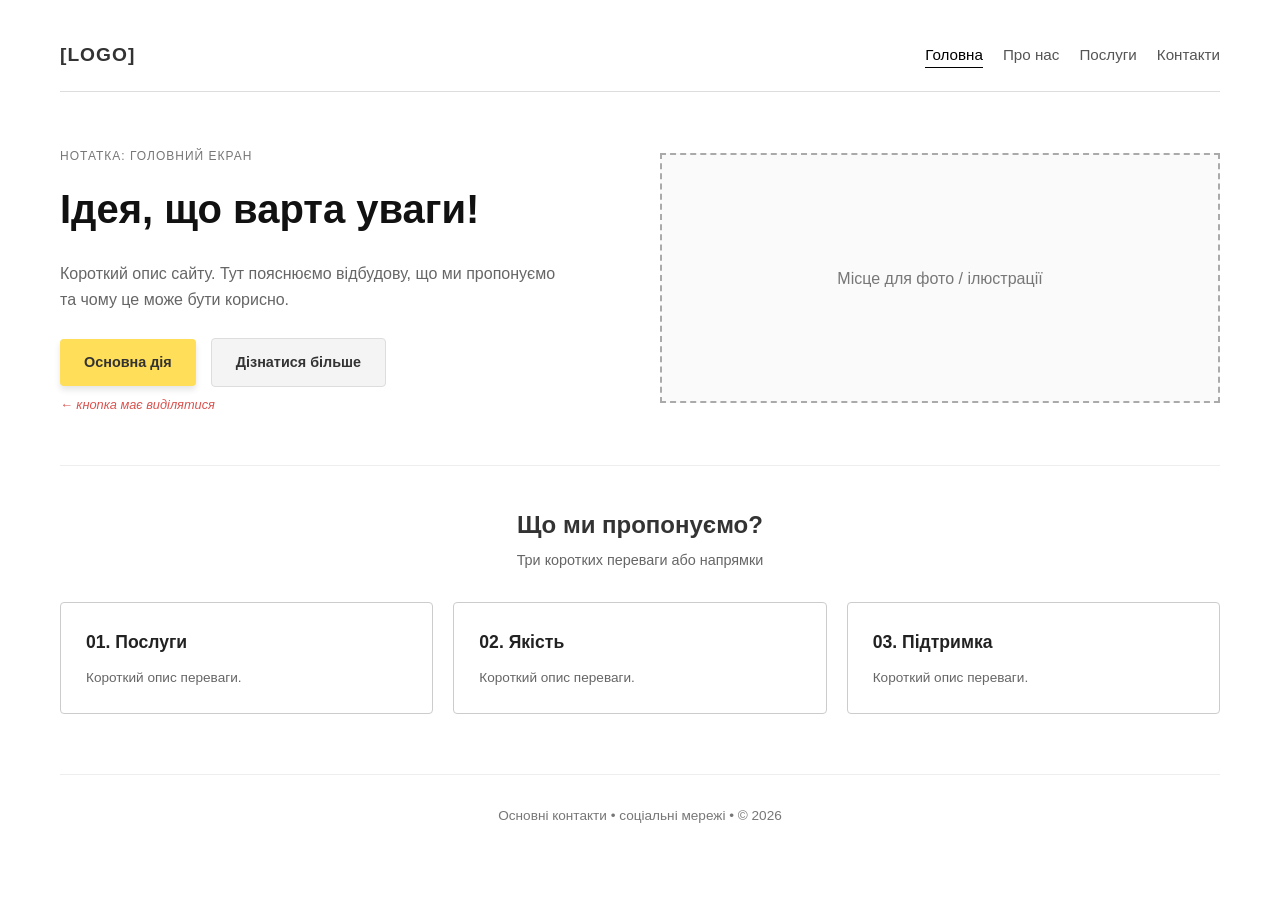
<file: index.html>
<!DOCTYPE html>
<html lang="uk">
<head>
    <meta charset="UTF-8">
    <meta name="viewport" content="width=device-width, initial-scale=1.0">
    <title>Головна - Ідея, що варта уваги!</title>
    <link rel="stylesheet" href="style.css">
</head>
<body>

    <!-- Шапка сайту -->
    <header class="header">
        <div class="logo">[LOGO]</div>
        <nav class="nav">
            <a href="index.html" class="active">Головна</a>
            <a href="about.html">Про нас</a>
            <a href="#">Послуги</a>
            <a href="#">Контакти</a>
        </nav>
    </header>

    <!-- Головний екран (Hero Section) -->
    <section class="hero">
        <div class="hero-content">
            <span class="hero-tag">НОТАТКА: ГОЛОВНИЙ ЕКРАН</span>
            <h1>Ідея, що варта уваги!</h1>
            <p>Короткий опис сайту. Тут пояснюємо відбудову, що ми пропонуємо та чому це може бути корисно.</p>
            
            <div class="hero-buttons">
                <a href="#" class="btn primary-btn">Основна дія</a>
                <a href="#" class="btn secondary-btn">Дізнатися більше</a>
            </div>
            <span class="btn-note">&larr; кнопка має виділятися</span>
        </div>
        <div class="hero-image">
            <div class="image-placeholder">Місце для фото / ілюстрації</div>
        </div>
    </section>

    <!-- Секція переваг / послуг -->
    <section class="features">
        <h2>Що ми пропонуємо?</h2>
        <p class="features-subtitle">Три коротких переваги або напрямки</p>
        
        <div class="features-grid">
            <div class="feature-card">
                <h3>01. Послуги</h3>
                <p>Короткий опис переваги.</p>
            </div>
            <div class="feature-card">
                <h3>02. Якість</h3>
                <p>Короткий опис переваги.</p>
            </div>
            <div class="feature-card">
                <h3>03. Підтримка</h3>
                <p>Короткий опис переваги.</p>
            </div>
        </div>
    </section>

    <!-- Підвал сайту (Footer) -->
    <footer class="footer">
        <p>Основні контакти • соціальні мережі • &copy; 2026</p>
    </footer>

</body>
</html>
</file>
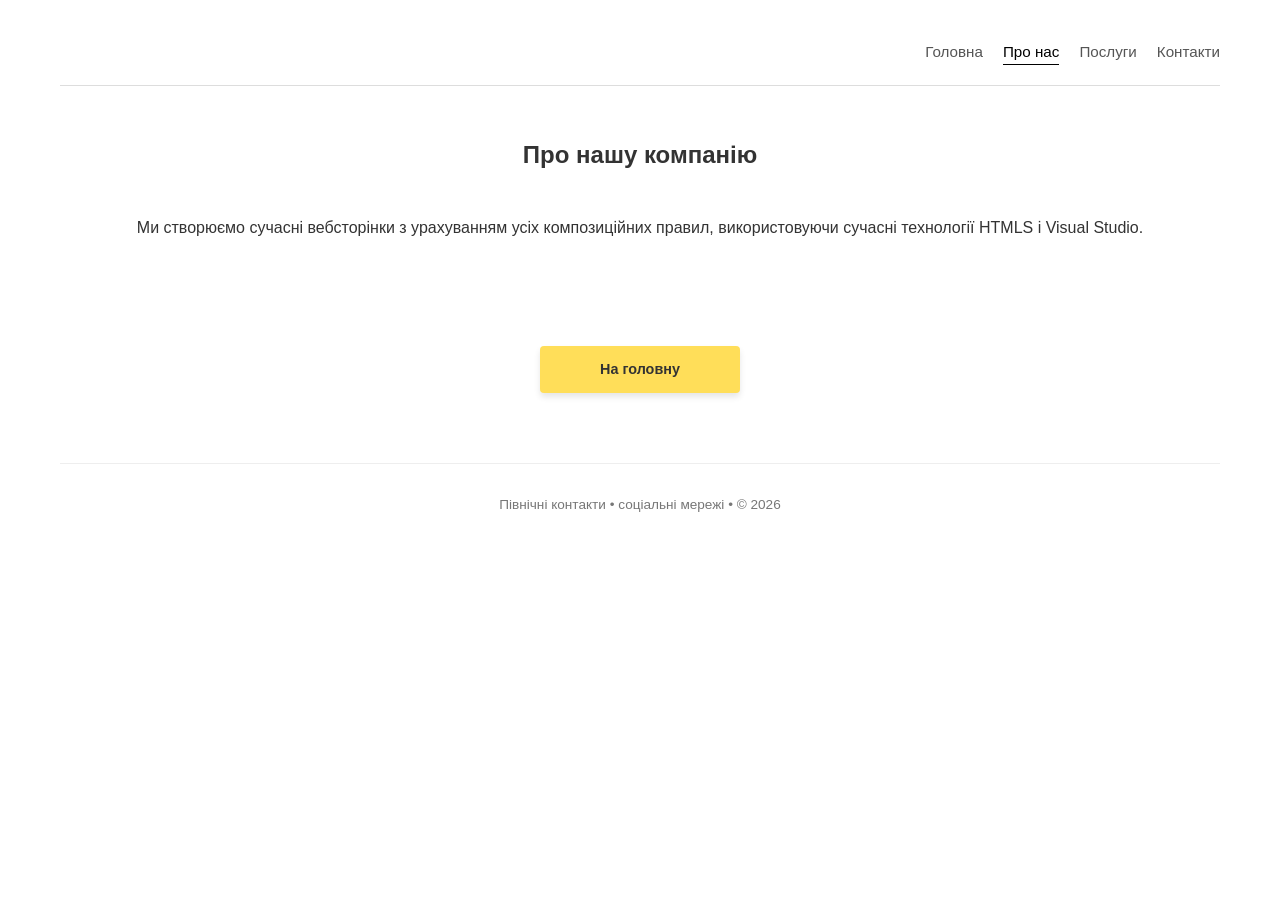
<file: about.html>
<!DOCTYPE html>
<html lang="uk">
<head>
    <meta charset="UTF-8">
    <meta name="viewport" content="width=device-width, initial-scale=1.0">
    <title>Про нас</title>
    <link rel="stylesheet" href="style.css">
</head>
<body>

    <!-- Шапка сайту -->
    <header class="header">
        <div class="logo"><div logo.png=""></div></div>
        <nav class="nav">
            <a href="index.html">Головна</a>
            <a href="about.html" class="active">Про нас</a>
            <a href="#">Послуги</a>
            <a href="#">Контакти</a>
        </nav>
    </header>

    <!-- Основний вміст сторінки Про нас -->
    <section class="hero" style="flex-direction: column; text-align: center;">
        <h1>Про нашу компанію</h1>
        <p style="margin: 0 auto;">Ми створюємо сучасні вебсторінки з урахуванням усіх композиційних правил, використовуючи сучасні технології HTMLS і Visual Studio.</p>
        <br>
        <a href="index.html" class="btn primary-btn" style="display: inline-block; width: 200px; margin: 0 auto;">На головну</a>
    </section>

    <!-- Підвал -->
    <footer class="footer">
        <p>Північні контакти • соціальні мережі • &copy; 2026</p>
    </footer>

</body>
</html>
</file>
<file: style.css>
/* Основні стилі та скидання */
* {
    margin: 0;
    padding: 0;
    box-sizing: border-box;
    font-family: Arial, sans-serif;
}

body {
    background-color: #fff;
    color: #333;
    line-height: 1.6;
    padding: 20px;
    max-width: 1200px;
    margin: 0 auto;
}

/* Шапка сайту */
.header {
    display: flex;
    justify-content: space-between;
    align-items: center;
    padding: 20px 0;
    border-bottom: 1px solid #ddd;
}

.logo {
    font-weight: bold;
    font-size: 1.2rem;
    letter-spacing: 1px;
}

.nav {
    display: flex;
    gap: 20px;
}

.nav a {
    text-decoration: none;
    color: #555;
    font-size: 0.95rem;
}

.nav a:hover, .nav a.active {
    color: #000;
    border-bottom: 1px solid #000;
}

/* Головний екран (Hero) */
.hero {
    display: flex;
    justify-content: space-between;
    align-items: center;
    padding: 50px 0;
    gap: 40px;
}

.hero-content {
    flex: 1;
}

.hero-tag {
    font-size: 0.75rem;
    color: #777;
    letter-spacing: 1px;
    text-transform: uppercase;
}

.hero-content h1 {
    font-size: 2.5rem;
    margin: 10px 0 20px 0;
    color: #111;
}

.hero-content p {
    color: #666;
    margin-bottom: 25px;
    max-width: 500px;
}

.hero-buttons {
    display: flex;
    gap: 15px;
    align-items: center;
}

.btn {
    padding: 12px 24px;
    border-radius: 4px;
    text-decoration: none;
    font-weight: bold;
    font-size: 0.9rem;
}

.primary-btn {
    background-color: #ffde59; /* Жовтий акцент із макета */
    color: #333;
    box-shadow: 0 4px 6px rgba(0,0,0,0.1);
}

.secondary-btn {
    background-color: #f4f4f4;
    color: #333;
    border: 1px solid #ddd;
}

.btn-note {
    display: block;
    font-size: 0.8rem;
    color: #d9534f;
    margin-top: 8px;
    font-style: italic;
}

.hero-image {
    flex: 1;
    display: flex;
    justify-content: center;
}

.image-placeholder {
    width: 100%;
    height: 250px;
    border: 2px dashed #aaa;
    display: flex;
    justify-content: center;
    align-items: center;
    color: #777;
    background-color: #fafafa;
}

/* Секція переваг */
.features {
    padding: 40px 0;
    text-align: center;
    border-top: 1px solid #eee;
}

.features h2 {
    font-size: 1.5rem;
    margin-bottom: 5px;
}

.features-subtitle {
    color: #666;
    font-size: 0.9rem;
    margin-bottom: 30px;
}

.features-grid {
    display: flex;
    gap: 20px;
    justify-content: space-between;
}

.feature-card {
    flex: 1;
    border: 1px solid #ccc;
    padding: 25px;
    text-align: left;
    border-radius: 4px;
    background: #fff;
}

.feature-card h3 {
    font-size: 1.1rem;
    margin-bottom: 10px;
    color: #222;
}

.feature-card p {
    font-size: 0.85rem;
    color: #666;
}

/* Підвал */
.footer {
    text-align: center;
    padding: 30px 0;
    border-top: 1px solid #eee;
    color: #777;
    font-size: 0.85rem;
    margin-top: 20px;
}

/* Адаптивність для мобільних пристроїв */
@media (max-width: 768px) {
    .hero, .features-grid {
        flex-direction: column;
    }
}
</file>
